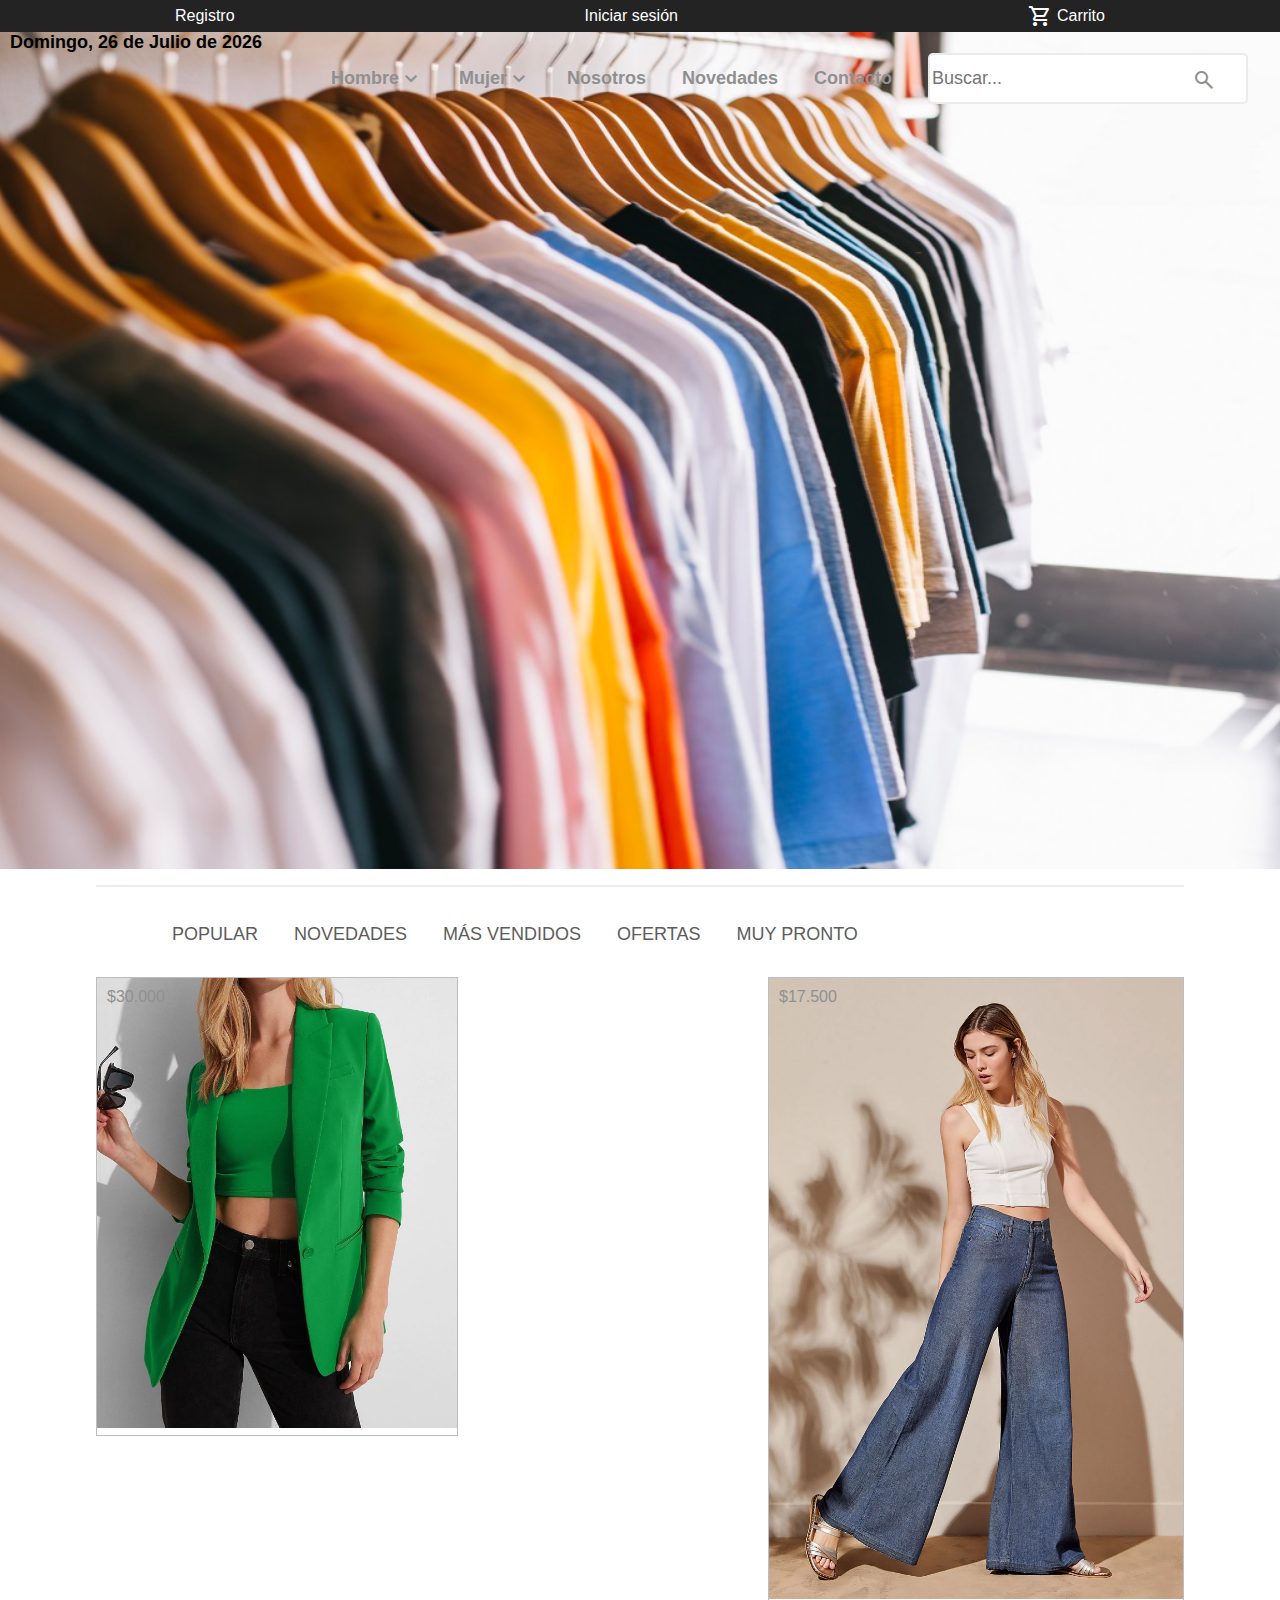
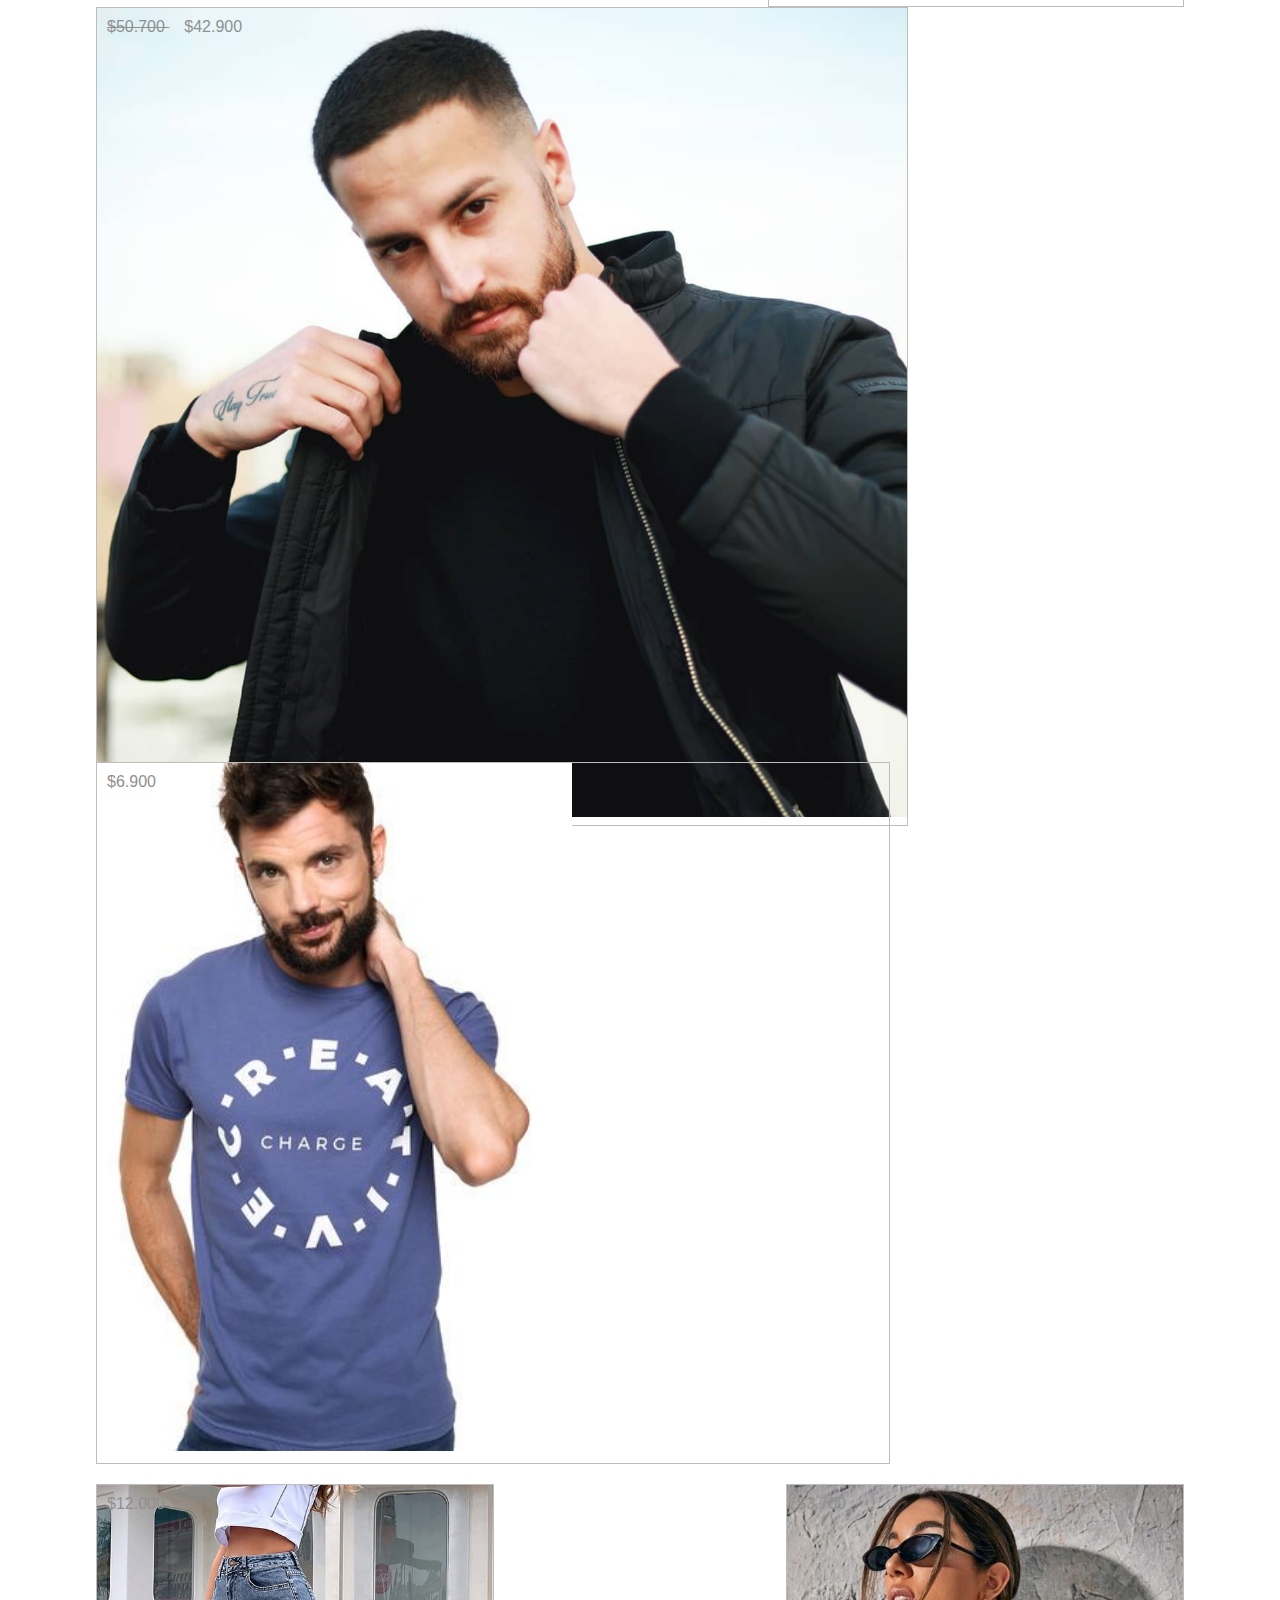
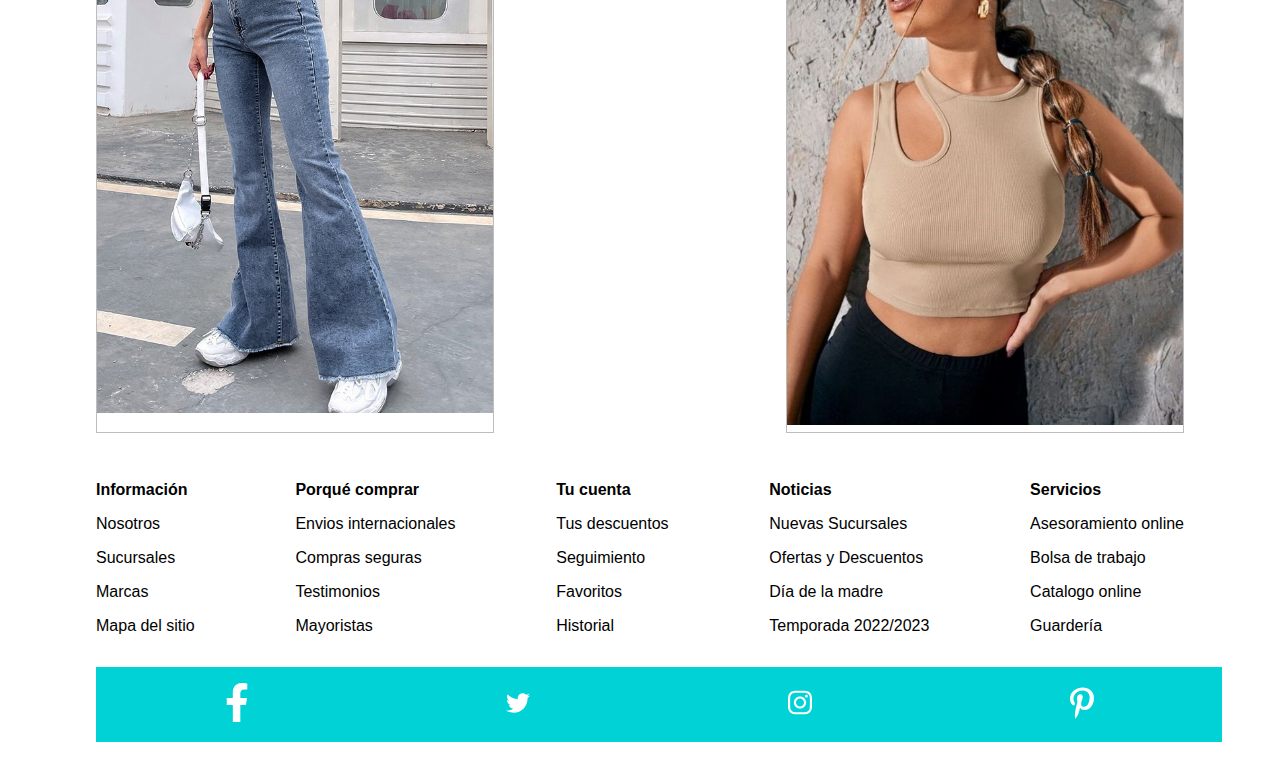
<file: index.html>
<!DOCTYPE html>
<html lang="en">
  <head>
    <meta charset="UTF-8" />
    <meta name="viewport" content="width=device-width, initial-scale=1.0" />
    <link rel="stylesheet" type="text/css" href="css/styles.css" />
    <link
      rel="stylesheet"
      href="https://fonts.googleapis.com/css2?family=Material+Symbols+Outlined:opsz,wght,FILL,GRAD@24,400,0,0"
    />
    <link
      rel="stylesheet"
      href="https://use.fontawesome.com/releases/v5.12.1/css/all.css"
      crossorigin="anonymous"
    />
    <title>Tienda de Ropa</title>
  </head>
  <body>
    <header>
      <a href="contacto.html"><p>Registro</p></a>
      <a href="contacto.html"><p>Iniciar sesión</p></a>
      <div>
        <span class="material-symbols-outlined"> shopping_cart </span>
        <a href="#"><p>Carrito</p></a>
      </div>
    </header>
    <div class="imagenNav">
      <nav>
        <div id="contenedorFecha">
          <span></span>
        </div>
        <ul>
          <li class="contenedorSeccionHombre">Hombre</li>
          <span class="material-symbols-outlined"> expand_more </span>
          <div class="seccionHombre">
            <div>
              <ul class="subMenuHombre">
                <li class="tituloSubMenu">
                  Casual<span class="material-symbols-outlined">
                    expand_more
                  </span>
                </li>
                <li class="subMenu">Abrigos</li>
                <li class="subMenu">Deportivo</li>
                <li class="subMenu">Pantalones</li>
                <li class="subMenu">Remeras</li>
              </ul>
            </div>
            <div>
              <ul class="subMenuHombre">
                <li class="tituloSubMenu">
                  Formal<span class="material-symbols-outlined">
                    expand_more
                  </span>
                </li>
                <li class="subMenu">Chaquetas</li>
                <li class="subMenu">Camisetas</li>
                <li class="subMenu">Trajes</li>
                <li class="subMenu">Pantalones</li>
              </ul>
            </div>
            <div class="ofertaSubMenu">
              <h2>Ofertas de Invierno</h2>
              <p>Desde el 50% de descuento</p>
            </div>
          </div>
          <li class="contenedorSeccionMujer">Mujer</li>
          <span class="material-symbols-outlined"> expand_more </span>
          <div class="seccionMujer">
            <div>
              <ul class="subMenuMujer">
                <li class="tituloSubMenu">
                  Casual<span class="material-symbols-outlined">
                    expand_more
                  </span>
                </li>
                <li class="subMenu">Remeras</li>
                <li class="subMenu">Bikinis</li>
                <li class="subMenu">Juvenil</li>
                <li class="subMenu">Deportivo</li>
              </ul>
            </div>
            <div>
              <ul class="subMenuMujer">
                <li class="tituloSubMenu">
                  Formal<span class="material-symbols-outlined">
                    expand_more
                  </span>
                </li>
                <li class="subMenu">Vestidos</li>
                <li class="subMenu">Accesorios</li>
                <li class="subMenu">Trajes</li>
                <li class="subMenu">Nueva Temporada</li>
              </ul>
            </div>
            <div class="ofertaSubMenu">
              <h2>Ofertas de Otoño</h2>
              <p>Desde el 50% de descuento</p>
            </div>
          </div>
          <li><a href="#">Nosotros</a></li>
          <li><a href="index.html">Novedades</a></li>
          <li><a href="contacto.html">Contacto</a></li>
          <li class="inputBuscar">
            <input type="text" placeholder="Buscar..." />
            <span class="material-symbols-outlined"> search </span>
          </li>
        </ul>
      </nav>
    </div>
    <main>
      <div class="barraProgreso">
        <div class="barra"></div>
      </div>
      <nav>
        <ul>
          <li>POPULAR</li>
          <li>NOVEDADES</li>
          <li>MÁS VENDIDOS</li>
          <li>OFERTAS</li>
          <li>MUY PRONTO</li>
        </ul>
      </nav>
      <div class="imagenesMain">
        <div class="filterImagenes">
          <div class="imagenMain1">
            <p class="preciosEnImagenes">$30.000</p>
          </div>
          <div class="detalleEnImagenes detalleEnImagen1">
            <h4>Blazer de Mujer $30.000</h4>
            <div class="iconosDeImagenes">
              <div>
                <span class="material-symbols-outlined"> shopping_cart </span>
              </div>
              <div>
                <span class="material-symbols-outlined"> favorite </span>
              </div>
              <div>
                <span class="material-symbols-outlined"> visibility </span>
              </div>
            </div>
          </div>
        </div>
        <div class="filterImagenes">
          <div class="imagenMain2">
            <p class="preciosEnImagenes">$17.500</p>
          </div>
          <div class="detalleEnImagenes detalleEnImagen2">
            <h4>Pantalon de Mujer $17.500</h4>
            <div class="iconosDeImagenes">
              <div>
                <span class="material-symbols-outlined"> shopping_cart </span>
              </div>
              <div>
                <span class="material-symbols-outlined"> favorite </span>
              </div>
              <div>
                <span class="material-symbols-outlined"> visibility </span>
              </div>
            </div>
          </div>
        </div>
        <div class="filterImagenes">
          <div class="imagenMain3">
            <p class="preciosEnImagenes">
              <span class="textoTachado">$50.700 </span><span> $42.900</span>
            </p>
          </div>
          <div class="detalleEnImagenes detalleEnImagen3">
            <h4>Campera de Hombre $42.900</h4>
            <div class="iconosDeImagenes">
              <div>
                <span class="material-symbols-outlined"> shopping_cart </span>
              </div>
              <div>
                <span class="material-symbols-outlined"> favorite </span>
              </div>
              <div>
                <span class="material-symbols-outlined"> visibility </span>
              </div>
            </div>
          </div>
        </div>
        <div class="filterImagenes">
          <div class="imagenMain4">
            <p class="preciosEnImagenes">$6.900</p>
          </div>
          <div class="detalleEnImagenes detalleEnImagen4">
            <h4>Remera de Hombre $6.900</h4>
            <div class="iconosDeImagenes">
              <div>
                <span class="material-symbols-outlined"> shopping_cart </span>
              </div>
              <div>
                <span class="material-symbols-outlined"> favorite </span>
              </div>
              <div>
                <span class="material-symbols-outlined"> visibility </span>
              </div>
            </div>
          </div>
        </div>
        <div class="filterImagenes">
          <div class="imagenMain5">
            <p class="preciosEnImagenes">$12.000</p>
          </div>
          <div class="detalleEnImagenes detalleEnImagen5">
            <h4>Pantalon de Mujer $12.000</h4>
            <div class="iconosDeImagenes">
              <div>
                <span class="material-symbols-outlined"> shopping_cart </span>
              </div>
              <div>
                <span class="material-symbols-outlined"> favorite </span>
              </div>
              <div>
                <span class="material-symbols-outlined"> visibility </span>
              </div>
            </div>
          </div>
        </div>
        <div class="filterImagenes">
          <div class="imagenMain6">
            <p class="preciosEnImagenes">$3.700</p>
          </div>
          <div class="detalleEnImagenes detalleEnImagen6">
            <h4>Top de Mujer $3.700</h4>
            <div class="iconosDeImagenes">
              <div>
                <span class="material-symbols-outlined"> shopping_cart </span>
              </div>
              <div>
                <span class="material-symbols-outlined"> favorite </span>
              </div>
              <div>
                <span class="material-symbols-outlined"> visibility </span>
              </div>
            </div>
          </div>
        </div>
      </div>
    </main>
    <div class="infoTienda">
      <div class="informaciones">
        <h4>Información</h4>
        <a href="#">Nosotros</a>
        <a href="#">Sucursales</a>
        <a href="#">Marcas</a>
        <a href="#">Mapa del sitio</a>
      </div>
      <div class="informaciones">
        <h4>Porqué comprar</h4>
        <a href="#">Envios internacionales</a>
        <a href="#">Compras seguras</a>
        <a href="#">Testimonios</a>
        <a href="#">Mayoristas</a>
      </div>
      <div class="informaciones">
        <h4>Tu cuenta</h4>
        <a href="#">Tus descuentos</a>
        <a href="#">Seguimiento</a>
        <a href="#">Favoritos</a>
        <a href="#">Historial</a>
      </div>
      <div class="informaciones">
        <h4>Noticias</h4>
        <a href="#">Nuevas Sucursales</a>
        <a href="#">Ofertas y Descuentos</a>
        <a href="#">Día de la madre</a>
        <a href="#">Temporada 2022/2023</a>
      </div>
      <div class="informaciones">
        <h4>Servicios</h4>
        <a href="#">Asesoramiento online</a>
        <a href="#">Bolsa de trabajo</a>
        <a href="#">Catalogo online</a>
        <a href="#">Guardería</a>
      </div>
    </div>
    <footer>
      <a href="https://www.facebook.com/"
        ><img
          src="./imagenes/facebook.svg"
          alt="logo facebook"
          class="logosRedesSociales"
      /></a>
      <a href="https://twitter.com/"
        ><img
          src="./imagenes/twitter.svg"
          alt="logo twitter"
          class="logosRedesSociales"
      /></a>
      <a href="https://www.instagram.com/"
        ><img
          src="./imagenes/instagram.svg"
          alt="logo instagram"
          class="logosRedesSociales"
      /></a>
      <a href="https://www.pinterest.com"
        ><img
          src="./imagenes/pinterest.svg"
          alt="logo pinterest"
          class="logosRedesSociales"
      /></a>
    </footer>
    <script src="js/index.js"></script>
  </body>
</html>
</file>
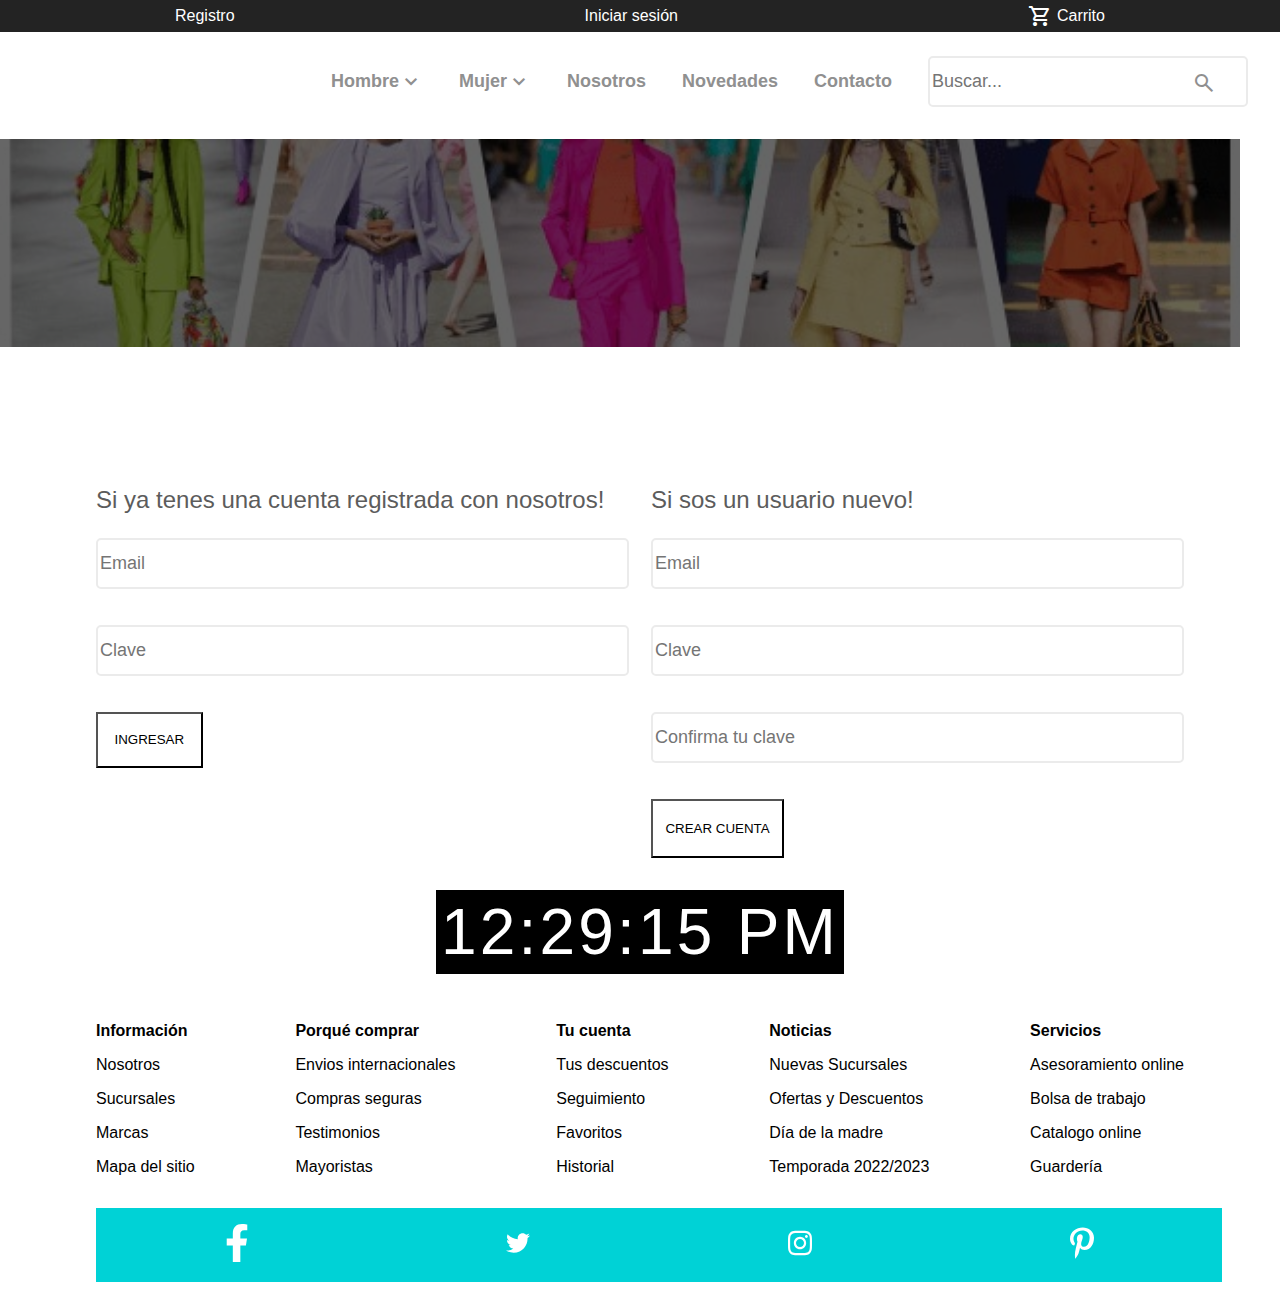
<file: contacto.html>
<!DOCTYPE html>
<html lang="en">
  <head>
    <meta charset="UTF-8" />
    <meta name="viewport" content="width=device-width, initial-scale=1.0" />
    <link rel="stylesheet" type="text/css" href="css/styles.css" />
    <link
      rel="stylesheet"
      href="https://fonts.googleapis.com/css2?family=Material+Symbols+Outlined:opsz,wght,FILL,GRAD@24,400,0,0"
    />
    <link
      rel="stylesheet"
      href="https://use.fontawesome.com/releases/v5.12.1/css/all.css"
      crossorigin="anonymous"
    />
    <title>Contacto: Tienda de Ropa</title>
  </head>
  <body>
    <header>
      <p><a href="contacto.html">Registro</a></p>
      <p><a href="contacto.html">Iniciar sesión</a></p>
      <div>
        <span class="material-symbols-outlined"> shopping_cart </span>
        <a href="#"><p>Carrito</p></a>
      </div>
    </header>
    <div class="navContacto">
      <nav>
        <ul>
          <li class="contenedorSeccionHombre">Hombre</li>
          <span class="material-symbols-outlined"> expand_more </span>
          <div class="seccionHombre">
            <div>
              <ul class="subMenuHombre">
                <li class="tituloSubMenu">
                  Casual<span class="material-symbols-outlined">
                    expand_more
                  </span>
                </li>
                <li class="subMenu">Abrigos</li>
                <li class="subMenu">Deportivo</li>
                <li class="subMenu">Pantalones</li>
                <li class="subMenu">Remeras</li>
              </ul>
            </div>
            <div>
              <ul class="subMenuHombre">
                <li class="tituloSubMenu">
                  Formal<span class="material-symbols-outlined">
                    expand_more
                  </span>
                </li>
                <li class="subMenu">Chaquetas</li>
                <li class="subMenu">Camisetas</li>
                <li class="subMenu">Trajes</li>
                <li class="subMenu">Pantalones</li>
              </ul>
            </div>
            <div class="ofertaSubMenu">
              <h2>Ofertas de Invierno</h2>
              <p>Desde el 50% de descuento</p>
            </div>
          </div>
          <li class="contenedorSeccionMujer">Mujer</li>
          <span class="material-symbols-outlined"> expand_more </span>
          <div class="seccionMujer">
            <div>
              <ul class="subMenuMujer">
                <li class="tituloSubMenu">
                  Casual<span class="material-symbols-outlined">
                    expand_more
                  </span>
                </li>
                <li class="subMenu">Remeras</li>
                <li class="subMenu">Bikinis</li>
                <li class="subMenu">Juvenil</li>
                <li class="subMenu">Deportivo</li>
              </ul>
            </div>
            <div>
              <ul class="subMenuMujer">
                <li class="tituloSubMenu">
                  Formal/Noche<span class="material-symbols-outlined">
                    expand_more
                  </span>
                </li>
                <li class="subMenu">Vestidos</li>
                <li class="subMenu">Accesorios</li>
                <li class="subMenu">Trajes</li>
                <li class="subMenu">Nueva Temporada</li>
              </ul>
            </div>
            <div class="ofertaSubMenu">
              <h2>Ofertas de Otoño</h2>
              <p>Desde el 50% de descuento</p>
            </div>
          </div>
          <li><a href="#">Nosotros</a></li>
          <li><a href="index.html">Novedades</a></li>
          <li><a href="contacto.html">Contacto</a></li>
          <li class="inputBuscar">
            <input type="text" placeholder="Buscar..." />
            <span class="material-symbols-outlined"> search </span>
          </li>
        </ul>
      </nav>
    </div>
    <main class="mainContacto">
      <div class="contenedorImagenContacto"></div>
      <div class="contenedorFormularios">
        <form class="formInicioSesion" method="post" id="formularioInicioSesion">
          <p>Si ya tenes una cuenta registrada con nosotros!</p>
          <input type="email" placeholder="Email" id="email" />
          <input type="password" placeholder="Clave" id="clave" />
          <button type="submit">INGRESAR</button>
          <p id="mensajeSesionIniciada">Sesion iniciada!</p>
          <p id="mensajeErrorIniciarSesion">Email o contraseña incorrectos!</p>
        </form>
        <form class="formRegistro" method="post" id="formularioRegistro">
          <p>Si sos un usuario nuevo!</p>
          <input type="email" placeholder="Email" id="emailNuevo" />
          <input type="'password'" placeholder="Clave" id="claveNueva" />
          <input
            type="password"
            placeholder="Confirma tu clave"
            id="confirmarClave"
          />
          <button type="submit">CREAR CUENTA</button>
          <p id="mensajeRegistroExitoso">Registro exitoso!</p>
          <p id="mensajeErrorEmailRegistro">El email es incorrecto</p>
          <p id="mensajeErrorClaveRegistro">Las contraseñas no coinciden!</p>
        </form>
      </div>
      <div id="contenedorReloj">
        <div id="reloj"></div>
      </div>
    </main>
    <div class="infoTienda">
      <div class="informaciones">
        <h4>Información</h4>
        <a href="#">Nosotros</a>
        <a href="#">Sucursales</a>
        <a href="#">Marcas</a>
        <a href="#">Mapa del sitio</a>
      </div>
      <div class="informaciones">
        <h4>Porqué comprar</h4>
        <a href="#">Envios internacionales</a>
        <a href="#">Compras seguras</a>
        <a href="#">Testimonios</a>
        <a href="#">Mayoristas</a>
      </div>
      <div class="informaciones">
        <h4>Tu cuenta</h4>
        <a href="#">Tus descuentos</a>
        <a href="#">Seguimiento</a>
        <a href="#">Favoritos</a>
        <a href="#">Historial</a>
      </div>
      <div class="informaciones">
        <h4>Noticias</h4>
        <a href="#">Nuevas Sucursales</a>
        <a href="#">Ofertas y Descuentos</a>
        <a href="#">Día de la madre</a>
        <a href="#">Temporada 2022/2023</a>
      </div>
      <div class="informaciones">
        <h4>Servicios</h4>
        <a href="#">Asesoramiento online</a>
        <a href="#">Bolsa de trabajo</a>
        <a href="#">Catalogo online</a>
        <a href="#">Guardería</a>
      </div>
    </div>
    <footer>
      <a href="https://www.facebook.com/"
        ><img
          src="./imagenes/facebook.svg"
          alt="logo facebook"
          class="logosRedesSociales"
      /></a>
      <a href="https://twitter.com/"
        ><img
          src="./imagenes/twitter.svg"
          alt="logo twitter"
          class="logosRedesSociales"
      /></a>
      <a href="https://www.instagram.com/"
        ><img
          src="./imagenes/instagram.svg"
          alt="logo instagram"
          class="logosRedesSociales"
      /></a>
      <a href="https://www.pinterest.com"
        ><img
          src="./imagenes/pinterest.svg"
          alt="logo pinterest"
          class="logosRedesSociales"
      /></a>
    </footer>
    <script src="js/index.js"></script>
  </body>
</html>
</file>
<file: css/styles.css>
* {
  margin: 0px;
  font-family: "Segoe UI", Tahoma, Geneva, Verdana, sans-serif;
}

/* Estilos del Index */

/* Estilos del header */

header {
  background-color: #232323;
  color: #ffffff;
  display: flex;
  flex-direction: row;
  justify-content: space-around;
  align-items: center;
  height: 2em;
}

header a {
  text-decoration: none;
  color: #ffffff;
}

header div {
  display: flex;
  flex-direction: row;
}

header div p {
  margin-top: 3px;
  margin-left: 5px;
}

/* Estilos del nav */

.imagenNav {
  background-image: url(../imagenes/B.jpg);
  width: 100%;
  height: 93vh;
  background-size: cover;
  background-repeat: no-repeat;
}

#fechaIndex {
  font-size: large;
  font-weight: bolder;
  margin-left: 10px;
}

div nav ul {
  margin-right: 7em;
  list-style: none;
  display: flex;
  flex-direction: row;
  justify-content: flex-end;
  align-items: center;
  color: #909090;
}

div nav ul li {
  margin-left: 2em;
  font-size: large;
  font-weight: bolder;
}

div nav ul li a {
  text-decoration: none;
  color: #909090;
}

.inputBuscar {
  position: relative;
}

div nav ul li input {
  height: 2.5em;
  width: 130%;
  border: 2px solid #ebebeb;
  border-radius: 5px;
  font-size: large;
  color: #909090;
}

div nav ul li span {
  position: absolute;
  bottom: 0.5em;
  right: -2em;
}

/* Estilos de los submenues de hombre y mujer */

.contenedorSeccionHombre:hover {
  cursor: pointer;
}

.seccionHombre {
  display: none;
}

.seccionHombre div {
  width: 50%;
  padding-top: 1em;
}

.tituloSubMenu {
  margin-bottom: -1em;
}

.subMenuHombre {
  display: flex;
  flex-direction: column;
  width: 25%;
}

.subMenu {
  font-weight: 400;
  margin-bottom: 1em;
}

.seccionHombre div ul span {
  margin-bottom: -1em;
  position: relative;
  bottom: 1em;
  right: -2.5em;
}

.seccionHombre div ul li {
  cursor: pointer;
}

.ofertaSubMenu {
  display: flex;
  flex-direction: column;
  justify-content: center;
  width: 100%;
  background-color: #000000;
  color: #ffffff;
  margin-bottom: 2em;
  text-align: center;
  cursor: pointer;
}

.contenedorSeccionMujer:hover {
  cursor: pointer;
}

.seccionMujer {
  display: none;
}

.seccionMujer div {
  width: 50%;
  padding-top: 1em;
}

.tituloSubMenu {
  margin-bottom: -1em;
}

.subMenuMujer {
  display: flex;
  flex-direction: column;
  width: 25%;
}

.seccionMujer div ul span {
  margin-bottom: -1em;
  position: relative;
  bottom: 1em;
  right: -2.5em;
}

.seccionMujer div ul li {
  cursor: pointer;
}

.activo {
  width: 30%;
  height: 50%;
  position: absolute;
  display: flex;
  flex-direction: row;
  justify-content: center;
  flex-wrap: wrap;
  background-color: #ffffff;
  margin-top: 26em;
  margin-right: 22em;
  z-index: 1;
  padding-right: 0;
  padding-left: 0;
  filter: drop-shadow(1px 5px 10px rgba(0, 0, 0, 0.7));
}

/* Estilos del main */

main {
  margin-left: 6em;
  margin-right: 6em;
  margin-top: 1em;
  padding-top: 1em;
  border-top: 2px solid #ebebeb;
}

/* Estilos de la barra de progreso */

.barraProgreso {
  width: 100%;
  height: 5px;
  background-color: white;
  position: sticky;
  z-index: 1;
  top: 0;
  margin-bottom: 1em;
}

.barra {
  height: 6px;
  width: 0%;
  background-color: #232323;
}

main nav ul {
  list-style: none;
  display: flex;
  flex-direction: row;
  justify-content: flex-start;
  align-items: center;
  margin-bottom: 2em;
}

main nav ul li {
  padding-left: 2em;
  font-weight: 500;
  font-size: large;
  color: #5c5c5c;
}

.imagenesMain {
  display: flex;
  flex-direction: row;
  justify-content: space-between;
  flex-wrap: wrap;
  color: #909090;
}

.filterImagenes:hover {
  filter: drop-shadow(1px 1px 10px rgba(0, 0, 0, 0.7));
  display: block;
}

.filterImagenes:hover > .detalleEnImagenes {
  filter: drop-shadow(1px 1px 10px rgba(0, 0, 0, 0.7));
  display: block;
}

.preciosEnImagenes {
  margin-top: 10px;
  margin-left: 10px;
}

.detalleEnImagenes {
  display: none;
  position: absolute;
  text-align: center;
  padding-top: 1em;
  color: #000000;
  z-index: 1;
  border: 1px solid #bdbdbd;
  width: 2em;
  height: 8em;
  background-color: #ffffff;
}

.detalleEnImagen1 {
  width: 40vh;
}

.detalleEnImagen2 {
  width: 46vh;
}

.detalleEnImagen3 {
  width: 90vh;
}

.detalleEnImagen4 {
  width: 88vh;
}

.detalleEnImagen5 {
  width: 44vh;
}

.detalleEnImagen6 {
  width: 44vh;
}

.iconosDeImagenes {
  display: flex;
  flex-direction: row;
  justify-content: space-evenly;
  padding-top: 2em;
}

.iconosDeImagenes div {
  width: 3em;
  height: 3em;
  background-color: #000000;
  border-radius: 30px;
  cursor: pointer;
}

.iconosDeImagenes div span {
  margin-top: 10px;
  color: #ffffff;
  border-radius: 10px;
}

.imagenMain1 {
  background-image: url(../imagenes/item-1.png);
  height: 49vh;
  width: 40vh;
  background-size: 100%;
  background-repeat: no-repeat;
  padding-bottom: 1em;
  border: 1px solid #bdbdbd;
}

.imagenMain2 {
  background-image: url(../imagenes/item-2.png);
  height: 68vh;
  width: 46vh;
  background-size: 100%;
  background-repeat: no-repeat;
  padding-bottom: 1em;
  border: 1px solid #bdbdbd;
}

.imagenMain3 {
  background-image: url(../imagenes/item-4.png);
  height: 89vh;
  width: 90vh;
  background-size: 100%;
  background-repeat: no-repeat;
  padding-bottom: 1em;
  border: 1px solid #bdbdbd;
}

.textoTachado {
  text-decoration: line-through;
  margin-right: 15px;
}

.imagenMain4 {
  background-image: url(../imagenes/item-3.png);
  height: 76vh;
  width: 88vh;
  background-size: 60%;
  background-repeat: no-repeat;
  padding-bottom: 1em;
  border: 1px solid #bdbdbd;
  margin-top: -8%;
}

.imagenMain5 {
  background-image: url(../imagenes/item-5.png);
  height: 59vh;
  width: 44vh;
  background-size: 100%;
  background-repeat: no-repeat;
  padding-bottom: 1em;
  border: 1px solid #bdbdbd;
  margin-top: 20px;
}

.imagenMain6 {
  background-image: url(../imagenes/item-6.png);
  height: 59vh;
  width: 44vh;
  background-size: 102.5%;
  background-repeat: no-repeat;
  padding-bottom: 1em;
  border: 1px solid #bdbdbd;
  margin-top: 20px;
}

/* Estilos de la parte de informacion */

.infoTienda {
  margin-left: 6em;
  margin-right: 6em;
  margin-top: 3em;
  display: flex;
  flex-direction: row;
  justify-content: space-between;
}

.informaciones {
  display: flex;
  flex-direction: column;
}

.informaciones a {
  text-decoration: none;
  color: #000000;
  margin-top: 1em;
}

/* Estilos del footer */

footer {
  width: 88%;
  margin-left: 6em;
  margin-right: 6em;
  margin-top: 2em;
  margin-bottom: 1em;
  padding-top: 1em;
  padding-bottom: 1em;
  height: 100%;
  background-color: #00d2d6;
  display: flex;
  flex-direction: row;
  justify-content: space-around;
  align-items: center;
}

.logosRedesSociales {
  width: 1.5em;
}

.logosRedesSociales:hover {
  filter: drop-shadow(1px 5px 10px rgba(0, 0, 0, 0.7));
}

/* Estilo de Contacto */

/* Estilos del main */

.mainContacto {
  border: none;
}

.contenedorImagenContacto {
  background-image: url(../imagenes/collage-COLORES.jpg);
  width: 114%;
  height: 35vh;
  margin-left: -6em;
  background-size: 100%;
  background-repeat: no-repeat;
  filter: brightness(0.4);
}

.navContacto {
  margin-top: 1.5em;
}

/* Estilo de los formularios */

.contenedorFormularios {
  display: flex;
  flex-direction: row;
  justify-content: space-between;
  width: 100%;
}

.formInicioSesion {
  display: flex;
  flex-direction: column;
  width: 49%;
  margin-top: 2em;
}

.formRegistro {
  display: flex;
  flex-direction: column;
  width: 49%;
  margin-top: 2em;
}

main div form p {
  font-size: x-large;
  font-weight: 400;
  color: #5c5c5c;
  margin-bottom: 1em;
}

main div form input {
  margin-bottom: 2em;
  height: 2.5em;
  border: 2px solid #ebebeb;
  border-radius: 5px;
  font-size: large;
  color: #909090;
}

main div form button {
  background-color: #ffffff;
  text-align: center;
}

.formInicioSesion button {
  width: 20%;
  height: 15%;
}

#mensajeSesionIniciada {
  color: #6fff00;
  margin-top: 1em;
  text-align: center;
  display: none;
}

#mensajeErrorIniciarSesion {
  color: #ff0000;
  margin-top: 1em;
  text-align: center;
  display: none;
}

.formRegistro input {
  height: 3.2em;
}

.formRegistro button {
  width: 25%;
  height: 20%;
}

#mensajeRegistroExitoso {
  color: #6fff00;
  margin-top: 1em;
  text-align: center;
  display: none;
}

#mensajeErrorClaveRegistro {
  color: #ff0000;
  margin-top: 1em;
  text-align: center;
  display: none;
  margin-bottom: -1em;
}

#mensajeErrorEmailRegistro {
  color: #ff0000;
  margin-top: 1em;
  text-align: center;
  display: none;
  margin-bottom: -1em;
}

#contenedorReloj {
  width: 100%;
  display: flex;
  flex-direction: row;
  justify-content: center;
  margin-top: 2em;
  margin-bottom: 2em;
}

#reloj {
  background-color: #000000;
  color: #ffffff;
  text-align: center;
}

#relojDigital {
  font-family: "Oswald", "Arial";
  letter-spacing: 0.05em;
  font-size: 4em;
  padding: 5px 5px;
}

/* Ajustes para pantallas mas chicas */

@media screen and (max-width: 900px) {
  div nav ul {
    margin-right: 5em;
    flex-direction: column;
    align-items: end;
    color: #000000;
  }

  div nav ul li a {
    color: #000000;
  }

  .contenedorSeccionHombre {
    margin-top: 3em;
    margin-left: -10em;
  }

  .seccionHombre {
    margin-right: 5em;
    width: 20em;
  }

  .subMenuHombre {
    padding-left: 4em;
  }

  .contenedorSeccionMujer {
    margin-top: 1em;
    margin-left: -10em;
  }

  .seccionMujer {
    margin-right: 5em;
    width: 20em;
  }

  .subMenuMujer {
    padding-left: 4em;
  }

  .contenedorImagenContacto {
    width: 125%;
  }

  .formInicioSesion button {
    width: 30%;
    height: 15%;
  }
}

@media screen and (max-width: 800px) {
  main {
    margin-left: 1em;
  }

  .contenedorSeccionHombre {
    margin-top: 3em;
    margin-left: 1em;
  }

  .seccionHombre {
    margin-right: 5em;
    width: 18em;
    position: absolute;
    z-index: 1;
  }

  .subMenuHombre {
    padding-left: 4em;
  }

  .contenedorSeccionMujer {
    margin-top: 0.5em;
    margin-left: 1em;
  }

  .seccionMujer {
    margin-top: 1em;
    margin-right: 5em;
    width: 18em;
    position: absolute;
    z-index: 1;
  }

  .subMenuMujer {
    padding-left: 4em;
  }

  main nav ul {
    flex-direction: column;
  }

  .imagenMain3 {
    height: 59vh;
    width: 60vh;
  }

  .imagenMain4 {
    height: 46vh;
    width: 48vh;
    margin-top: 1em;
  }

  .detalleEnImagen3 {
    width: 60vh;
  }

  .detalleEnImagen4 {
    width: 48vh;
  }

  .infoTienda {
    margin-top: 1em;
  }

  .informaciones {
    display: flex;
    flex-direction: column;
  }

  .informaciones a {
    text-decoration: none;
    color: #000000;
    margin-top: 0em;
  }

  .informaciones h4 {
    margin-top: 0.5em;
  }

  .infoTienda {
    margin-left: 1em;
    flex-direction: column;
  }

  .informaciones a {
    margin-top: 0.5em;
  }

  footer {
    margin-left: 1em;
    flex-direction: column;
  }

  .contenedorImagenContacto {
    width: 151%;
  }

  .contenedorFormularios {
    flex-direction: column;
  }

  .formInicioSesion button {
    width: 40%;
    height: 15%;
  }

  .formRegistro button {
    width: 40%;
  }

  .logosRedesSociales {
    margin-top: 1em;
  }
}
</file>
